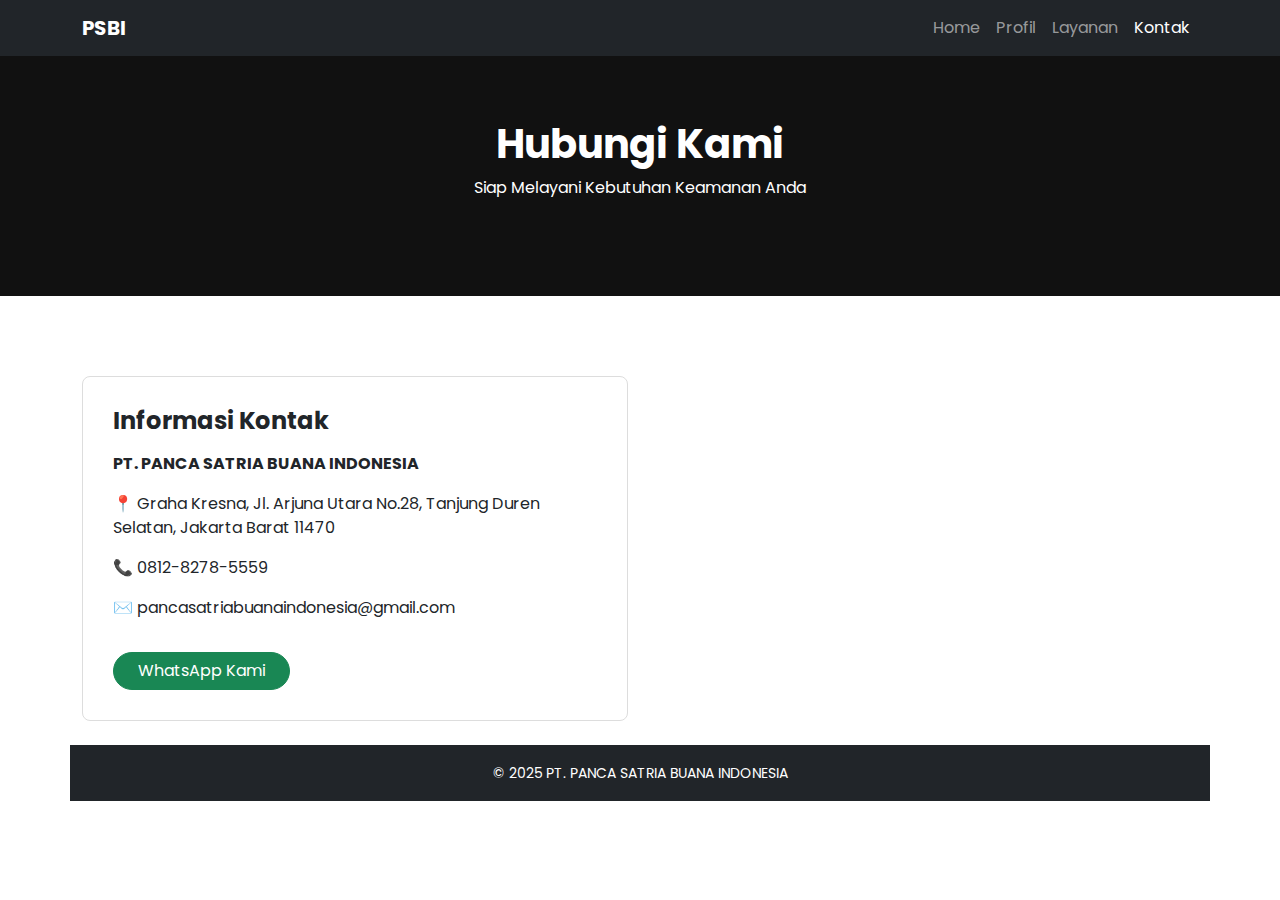
<file: kontak.html>
<!DOCTYPE html>
<html lang="id">
<head>
  <meta charset="UTF-8">
  <meta name="viewport" content="width=device-width, initial-scale=1">
  <title>Kontak | PT. PANCA SATRIA BUANA INDONESIA</title>

  <!-- SEO -->
  <meta name="description" content="Kontak PT. PANCA SATRIA BUANA INDONESIA (PSBI). Hubungi kami untuk layanan keamanan profesional.">

  <!-- Bootstrap & Font -->
  <link href="https://cdn.jsdelivr.net/npm/bootstrap@5.3.2/dist/css/bootstrap.min.css" rel="stylesheet">
  <link href="https://fonts.googleapis.com/css2?family=Poppins:wght@400;600;700&display=swap" rel="stylesheet">

  <style>
    body {
      font-family: 'Poppins', sans-serif;
    }
    .page-header {
      background: #111;
      color: #fff;
      padding: 120px 0 80px;
      text-align: center;
    }
    .section {
      padding: 80px 0;
    }
    .contact-box {
      border: 1px solid #ddd;
      border-radius: 8px;
      padding: 30px;
      height: 100%;
    }
  </style>
</head>

<body>

<!-- NAVBAR -->
<nav class="navbar navbar-expand-lg navbar-dark bg-dark fixed-top">
  <div class="container">
    <a class="navbar-brand fw-bold" href="index.html">PSBI</a>
    <button class="navbar-toggler" data-bs-toggle="collapse" data-bs-target="#menu">
      <span class="navbar-toggler-icon"></span>
    </button>
    <div class="collapse navbar-collapse" id="menu">
      <ul class="navbar-nav ms-auto">
        <li class="nav-item"><a class="nav-link" href="index.html">Home</a></li>
        <li class="nav-item"><a class="nav-link" href="profil.html">Profil</a></li>
        <li class="nav-item"><a class="nav-link" href="layanan.html">Layanan</a></li>
        <li class="nav-item"><a class="nav-link active" href="kontak.html">Kontak</a></li>
      </ul>
    </div>
  </div>
</nav>

<!-- PAGE HEADER -->
<section class="page-header">
  <div class="container">
    <h1 class="fw-bold">Hubungi Kami</h1>
    <p class="mt-2">Siap Melayani Kebutuhan Keamanan Anda</p>
  </div>
</section>

<!-- KONTAK -->
<section class="section">
  <div class="container">
    <div class="row g-4">

      <!-- INFO KONTAK -->
      <div class="col-md-6">
        <div class="contact-box">
          <h4 class="fw-bold mb-3">Informasi Kontak</h4>
          <p><strong>PT. PANCA SATRIA BUANA INDONESIA</strong></p>
          <p>📍 Graha Kresna, Jl. Arjuna Utara No.28, Tanjung Duren Selatan, Jakarta Barat 11470</p>
          <p>📞 0812-8278-5559</p>
          <p>✉️ pancasatriabuanaindonesia@gmail.com</p>

          <a href="https://wa.me/6281282785559" target="_blank"
             class="btn btn-success rounded-pill px-4 mt-3">
            WhatsApp Kami
          </a>
        </div>
      </div>

<!-- FOOTER -->
<footer class="bg-dark text-white text-center py-3">
  <small>© 2025 PT. PANCA SATRIA BUANA INDONESIA</small>
</footer>

<script src="https://cdn.jsdelivr.net/npm/bootstrap@5.3.2/dist/js/bootstrap.bundle.min.js"></script>
</body>
</html>
</file>
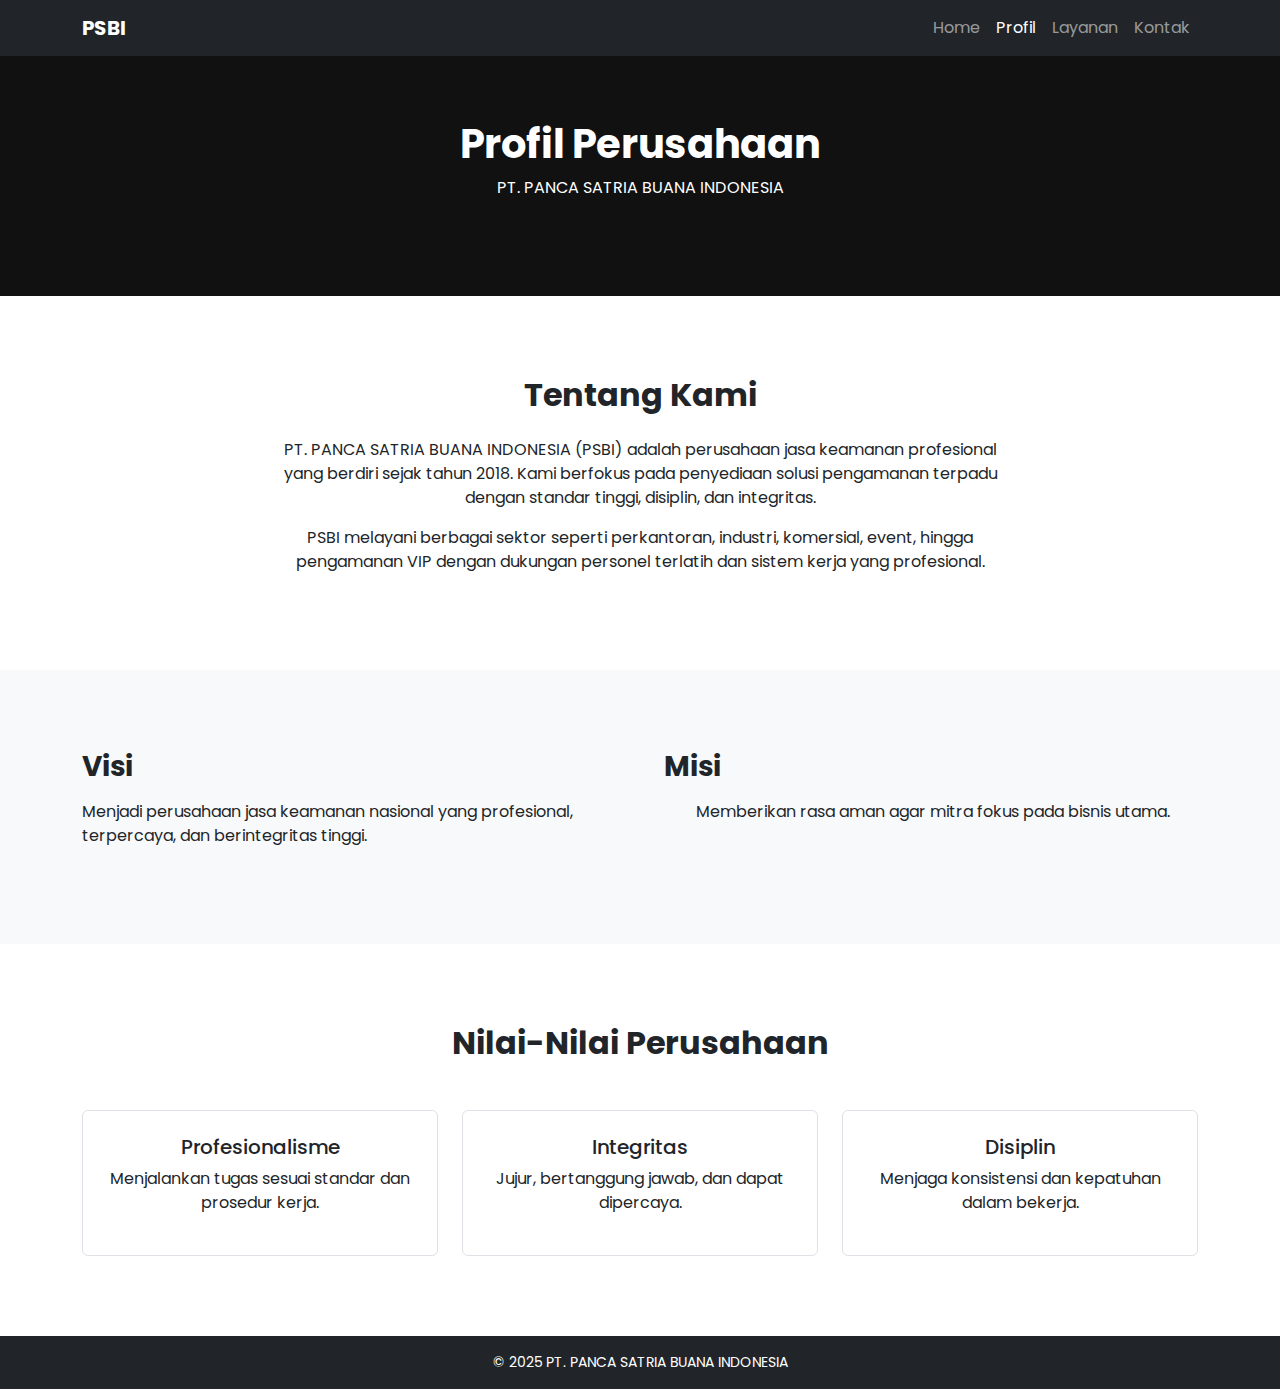
<file: profil.html>
<html lang="id">
<head>
  <meta charset="UTF-8">
  <meta name="viewport" content="width=device-width, initial-scale=1">
  <title>Profil Perusahaan | PT. PANCA SATRIA BUANA INDONESIA</title>

  <!-- SEO -->
  <meta name="description" content="Profil PT. PANCA SATRIA BUANA INDONESIA (PSBI), perusahaan jasa keamanan profesional dan terpercaya.">

  <!-- Bootstrap & Font -->
  <link href="https://cdn.jsdelivr.net/npm/bootstrap@5.3.2/dist/css/bootstrap.min.css" rel="stylesheet">
  <link href="https://fonts.googleapis.com/css2?family=Poppins:wght@400;600;700&display=swap" rel="stylesheet">

  <style>
    body {
      font-family: 'Poppins', sans-serif;
    }
    .page-header {
      background: #111;
      color: #fff;
      padding: 120px 0 80px;
      text-align: center;
    }
    .section {
      padding: 80px 0;
    }
  </style>
</head>

<body>

<!-- NAVBAR -->
<nav class="navbar navbar-expand-lg navbar-dark bg-dark fixed-top">
  <div class="container">
    <a class="navbar-brand fw-bold" href="index.html">PSBI</a>
    <button class="navbar-toggler" data-bs-toggle="collapse" data-bs-target="#menu">
      <span class="navbar-toggler-icon"></span>
    </button>
    <div class="collapse navbar-collapse" id="menu">
      <ul class="navbar-nav ms-auto">
        <li class="nav-item"><a class="nav-link" href="index.html">Home</a></li>
        <li class="nav-item"><a class="nav-link active" href="profil.html">Profil</a></li>
        <li class="nav-item"><a class="nav-link" href="layanan.html">Layanan</a></li>
        <li class="nav-item"><a class="nav-link" href="kontak.html">Kontak</a></li>
      </ul>
    </div>
  </div>
</nav>

<!-- PAGE HEADER -->
<section class="page-header">
  <div class="container">
    <h1 class="fw-bold">Profil Perusahaan</h1>
    <p class="mt-2">PT. PANCA SATRIA BUANA INDONESIA</p>
  </div>
</section>

<!-- TENTANG PERUSAHAAN -->
<section class="section">
  <div class="container">
    <div class="row justify-content-center text-center">
      <div class="col-lg-8">
        <h2 class="fw-bold mb-4">Tentang Kami</h2>
        <p>
          PT. PANCA SATRIA BUANA INDONESIA (PSBI) adalah perusahaan jasa keamanan
          profesional yang berdiri sejak tahun 2018. Kami berfokus pada penyediaan
          solusi pengamanan terpadu dengan standar tinggi, disiplin, dan integritas.
        </p>
        <p>
          PSBI melayani berbagai sektor seperti perkantoran, industri, komersial,
          event, hingga pengamanan VIP dengan dukungan personel terlatih dan
          sistem kerja yang profesional.
        </p>
      </div>
    </div>
  </div>
</section>

<!-- VISI MISI -->
<section class="section bg-light">
  <div class="container">
    <div class="row g-5">

      <div class="col-md-6">
        <h3 class="fw-bold mb-3">Visi</h3>
        <p>
          Menjadi perusahaan jasa keamanan nasional yang profesional,
          terpercaya, dan berintegritas tinggi.
        </p>
      </div>

      <div class="col-md-6">
        <h3 class="fw-bold mb-3">Misi</h3>
        <ul>
          <p>
            Memberikan rasa aman agar mitra fokus pada bisnis utama.
        </p>
        </ul>
      </div>

    </div>
  </div>
</section>

<!-- NILAI PERUSAHAAN -->
<section class="section text-center">
  <div class="container">
    <h2 class="fw-bold mb-5">Nilai-Nilai Perusahaan</h2>
    <div class="row g-4">

      <div class="col-md-4">
        <div class="p-4 border rounded">
          <h5>Profesionalisme</h5>
          <p>Menjalankan tugas sesuai standar dan prosedur kerja.</p>
        </div>
      </div>

      <div class="col-md-4">
        <div class="p-4 border rounded">
          <h5>Integritas</h5>
          <p>Jujur, bertanggung jawab, dan dapat dipercaya.</p>
        </div>
      </div>

      <div class="col-md-4">
        <div class="p-4 border rounded">
          <h5>Disiplin</h5>
          <p>Menjaga konsistensi dan kepatuhan dalam bekerja.</p>
        </div>
      </div>

    </div>
  </div>
</section>

<!-- FOOTER -->
<footer class="bg-dark text-white text-center py-3">
  <small>© 2025 PT. PANCA SATRIA BUANA INDONESIA</small>
</footer>

<script src="https://cdn.jsdelivr.net/npm/bootstrap@5.3.2/dist/js/bootstrap.bundle.min.js"></script>
</body>
</html>
</file>
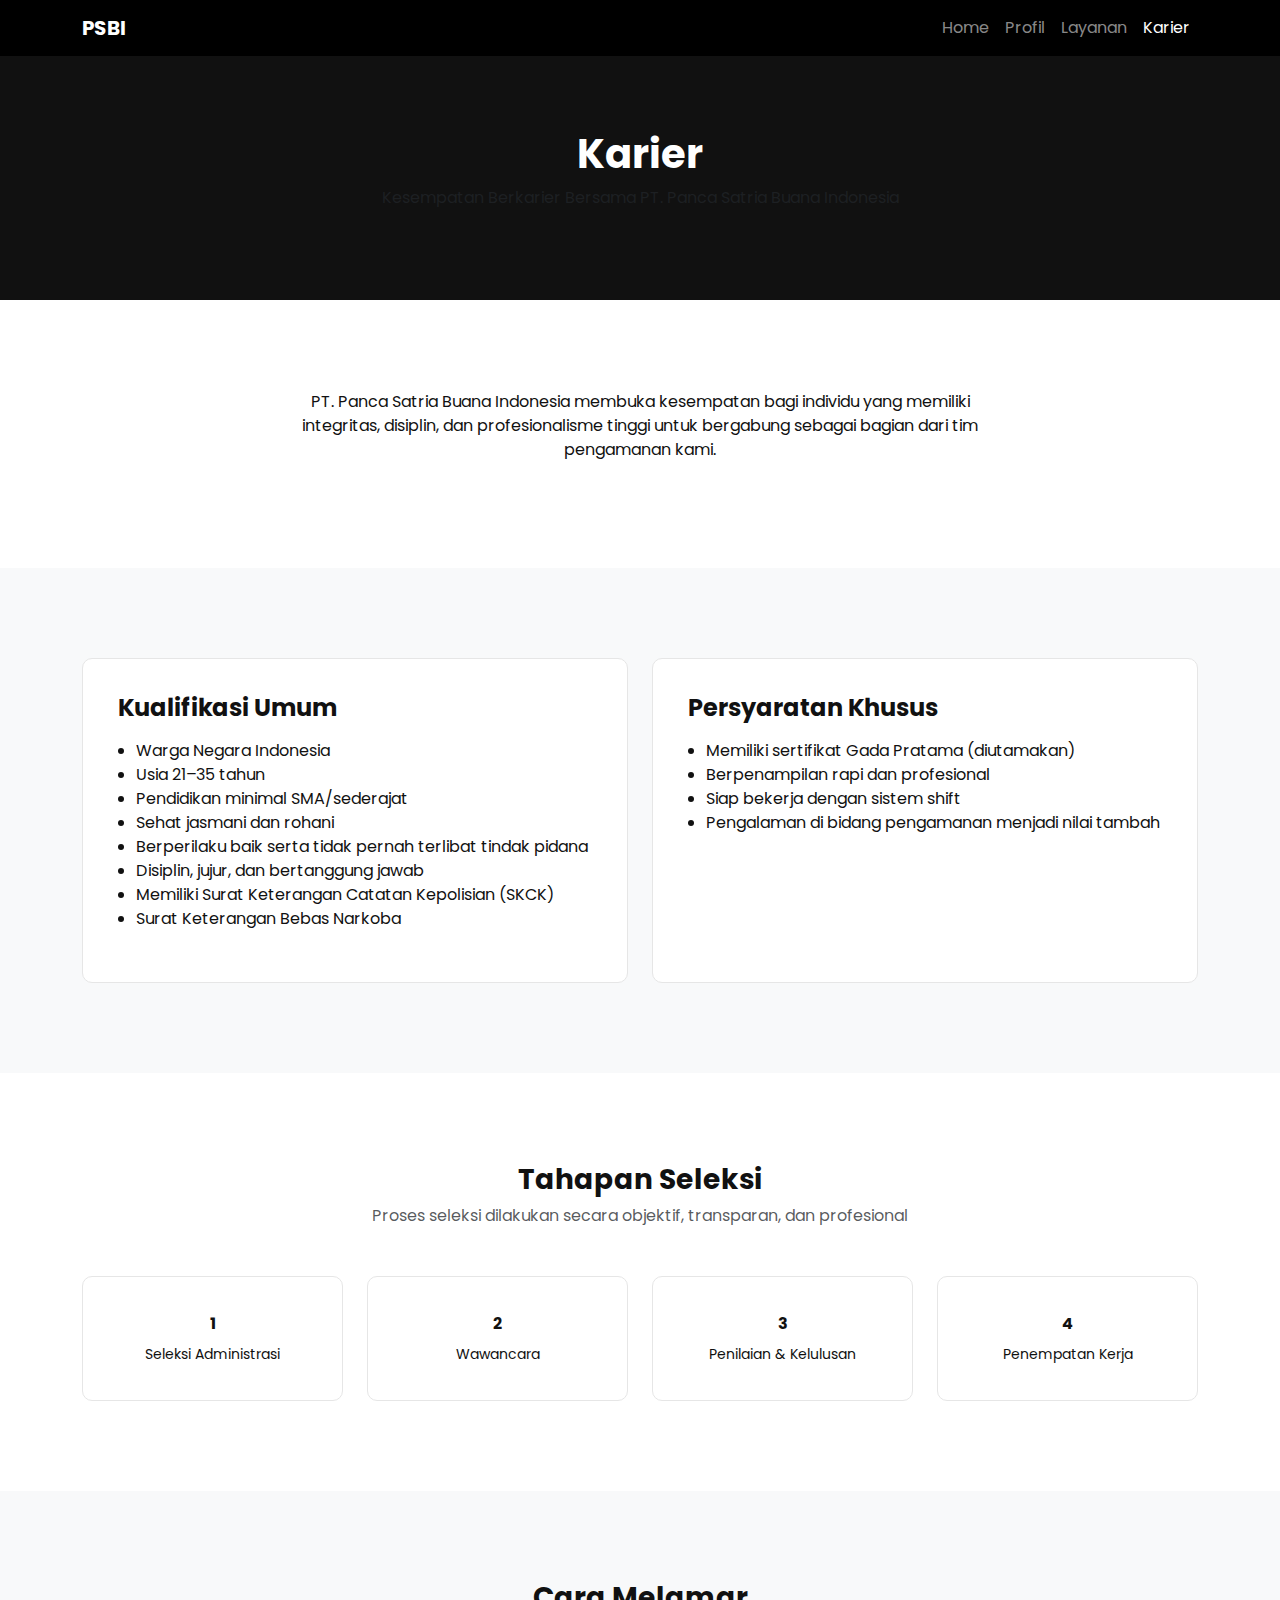
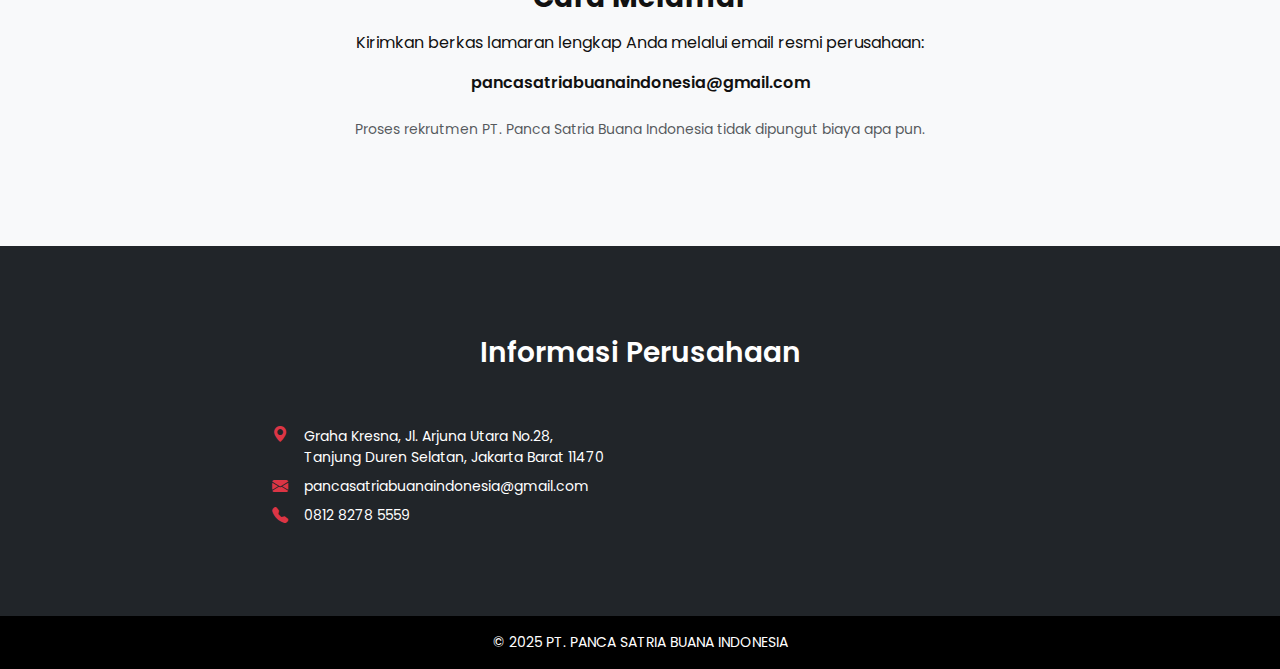
<file: rekrutmen.html>
<html lang="id">
<head>
  <meta charset="UTF-8">
  <meta name="viewport" content="width=device-width, initial-scale=1">
  <title>Karier | PT. Panca Satria Buana Indonesia</title>

  <!-- SEO -->
  <meta name="description" content="Informasi karier dan rekrutmen tenaga keamanan profesional PT. Panca Satria Buana Indonesia (PSBI).">

  <!-- Bootstrap & Font -->
  <link href="https://cdn.jsdelivr.net/npm/bootstrap@5.3.2/dist/css/bootstrap.min.css" rel="stylesheet">
  <link href="https://fonts.googleapis.com/css2?family=Poppins:wght@400;500;600;700&display=swap" rel="stylesheet">
  <link href="https://cdn.jsdelivr.net/npm/bootstrap-icons/font/bootstrap-icons.css" rel="stylesheet">

  <style>
    body {
      font-family: 'Poppins', sans-serif;
      color: #111;
    }

    /* HEADER */
    .page-header {
      background: #111;
      color: #fff;
      padding: 130px 0 90px;
      text-align: center;
    }

    .section {
      padding: 90px 0;
    }

    /* BOX CORPORATE */
    .box {
      border: 1px solid #e6e6e6;
      border-radius: 10px;
      padding: 35px;
      background: #fff;
      height: 100%;
      transition: .25s ease;
    }

    .box:hover {
      box-shadow: 0 12px 30px rgba(0,0,0,.08);
      transform: translateY(-4px);
    }

    ul {
      padding-left: 18px;
    }
  </style>
</head>

<body>

<!-- NAVBAR -->
<nav class="navbar navbar-expand-lg navbar-dark bg-black fixed-top">
  <div class="container">
    <a class="navbar-brand fw-bold" href="index.html">PSBI</a>
    <button class="navbar-toggler" data-bs-toggle="collapse" data-bs-target="#menu">
      <span class="navbar-toggler-icon"></span>
    </button>
    <div class="collapse navbar-collapse" id="menu">
      <ul class="navbar-nav ms-auto">
        <li class="nav-item"><a class="nav-link" href="index.html">Home</a></li>
        <li class="nav-item"><a class="nav-link" href="profil.html">Profil</a></li>
        <li class="nav-item"><a class="nav-link" href="layanan.html">Layanan</a></li>
        <li class="nav-item"><a class="nav-link active" href="rekrutmen.html">Karier</a></li>
      </ul>
    </div>
  </div>
</nav>

<!-- PAGE HEADER -->
<section class="page-header">
  <div class="container">
    <h1 class="fw-bold mb-2">Karier</h1>
    <p class="text-muted mb-0">
      Kesempatan Berkarier Bersama PT. Panca Satria Buana Indonesia
    </p>
  </div>
</section>

<!-- DESKRIPSI -->
<section class="section">
  <div class="container">
    <div class="row justify-content-center text-center">
      <div class="col-lg-8">
        <p>
          PT. Panca Satria Buana Indonesia membuka kesempatan bagi individu yang
          memiliki integritas, disiplin, dan profesionalisme tinggi untuk
          bergabung sebagai bagian dari tim pengamanan kami.
        </p>
      </div>
    </div>
  </div>
</section>

<!-- KUALIFIKASI -->
<section class="section bg-light">
  <div class="container">
    <div class="row g-4">

      <div class="col-md-6">
        <div class="box">
          <h4 class="fw-bold mb-3">Kualifikasi Umum</h4>
          <ul>
            <li>Warga Negara Indonesia</li>
            <li>Usia 21–35 tahun</li>
            <li>Pendidikan minimal SMA/sederajat</li>
            <li>Sehat jasmani dan rohani</li>
            <li>Berperilaku baik serta tidak pernah terlibat tindak pidana</li>
            <li>Disiplin, jujur, dan bertanggung jawab</li>
            <li>Memiliki Surat Keterangan Catatan Kepolisian (SKCK)</li>
            <li>Surat Keterangan Bebas Narkoba</li>
          </ul>
        </div>
      </div>

      <div class="col-md-6">
        <div class="box">
          <h4 class="fw-bold mb-3">Persyaratan Khusus</h4>
          <ul>
            <li>Memiliki sertifikat Gada Pratama (diutamakan)</li>
            <li>Berpenampilan rapi dan profesional</li>
            <li>Siap bekerja dengan sistem shift</li>
            <li>Pengalaman di bidang pengamanan menjadi nilai tambah</li>
          </ul>
        </div>
      </div>

    </div>
  </div>
</section>

<!-- TAHAPAN SELEKSI -->
<section class="section">
  <div class="container">
    <div class="text-center mb-5">
      <h3 class="fw-bold">Tahapan Seleksi</h3>
      <p class="text-muted">
        Proses seleksi dilakukan secara objektif, transparan, dan profesional
      </p>
    </div>

    <div class="row g-4 text-center">
      <div class="col-md-3">
        <div class="box">
          <strong>1</strong>
          <p class="mt-2 small mb-0">Seleksi Administrasi</p>
        </div>
      </div>
      <div class="col-md-3">
        <div class="box">
          <strong>2</strong>
          <p class="mt-2 small mb-0">Wawancara</p>
        </div>
      </div>
      <div class="col-md-3">
        <div class="box">
          <strong>3</strong>
          <p class="mt-2 small mb-0">Penilaian & Kelulusan</p>
        </div>
      </div>
      <div class="col-md-3">
        <div class="box">
          <strong>4</strong>
          <p class="mt-2 small mb-0">Penempatan Kerja</p>
        </div>
      </div>
    </div>
  </div>
</section>

<!-- CARA MELAMAR -->
<section class="section bg-light">
  <div class="container">
    <div class="row justify-content-center text-center">
      <div class="col-lg-8">
        <h3 class="fw-bold mb-3">Cara Melamar</h3>
        <p>
          Kirimkan berkas lamaran lengkap Anda melalui email resmi perusahaan:
        </p>
        <p class="fw-semibold">
          pancasatriabuanaindonesia@gmail.com
        </p>
        <p class="text-muted small mt-4">
          Proses rekrutmen PT. Panca Satria Buana Indonesia tidak dipungut biaya apa pun.
        </p>
      </div>
    </div>
  </div>
</section>

<!-- CTA CORPORATE -->
<section class="section bg-dark text-white">
  <div class="container text-center">
    <h3 class="fw-semibold mb-2">Informasi Perusahaan</h3>
    <p class="text-muted mb-4">
      Untuk kerja sama resmi dan kebutuhan layanan keamanan
    </p>

    <div class="row justify-content-center text-start">
      <div class="col-md-8">

        <div class="d-flex align-items-start mb-2">
          <i class="bi bi-geo-alt-fill me-3 text-danger"></i>
          <small>
            Graha Kresna, Jl. Arjuna Utara No.28,<br>
            Tanjung Duren Selatan, Jakarta Barat 11470
          </small>
        </div>

        <div class="d-flex align-items-center mb-2">
          <i class="bi bi-envelope-fill me-3 text-danger"></i>
          <small>
            pancasatriabuanaindonesia@gmail.com
          </small>
        </div>

        <div class="d-flex align-items-center">
          <i class="bi bi-telephone-fill me-3 text-danger"></i>
          <small>0812 8278 5559</small>
        </div>

      </div>
    </div>
  </div>
</section>

<!-- FOOTER -->
<footer class="bg-black text-white text-center py-3">
  <small>© 2025 PT. PANCA SATRIA BUANA INDONESIA</small>
</footer>

<script src="https://cdn.jsdelivr.net/npm/bootstrap@5.3.2/dist/js/bootstrap.bundle.min.js"></script>
</body>
</html>
</file>
